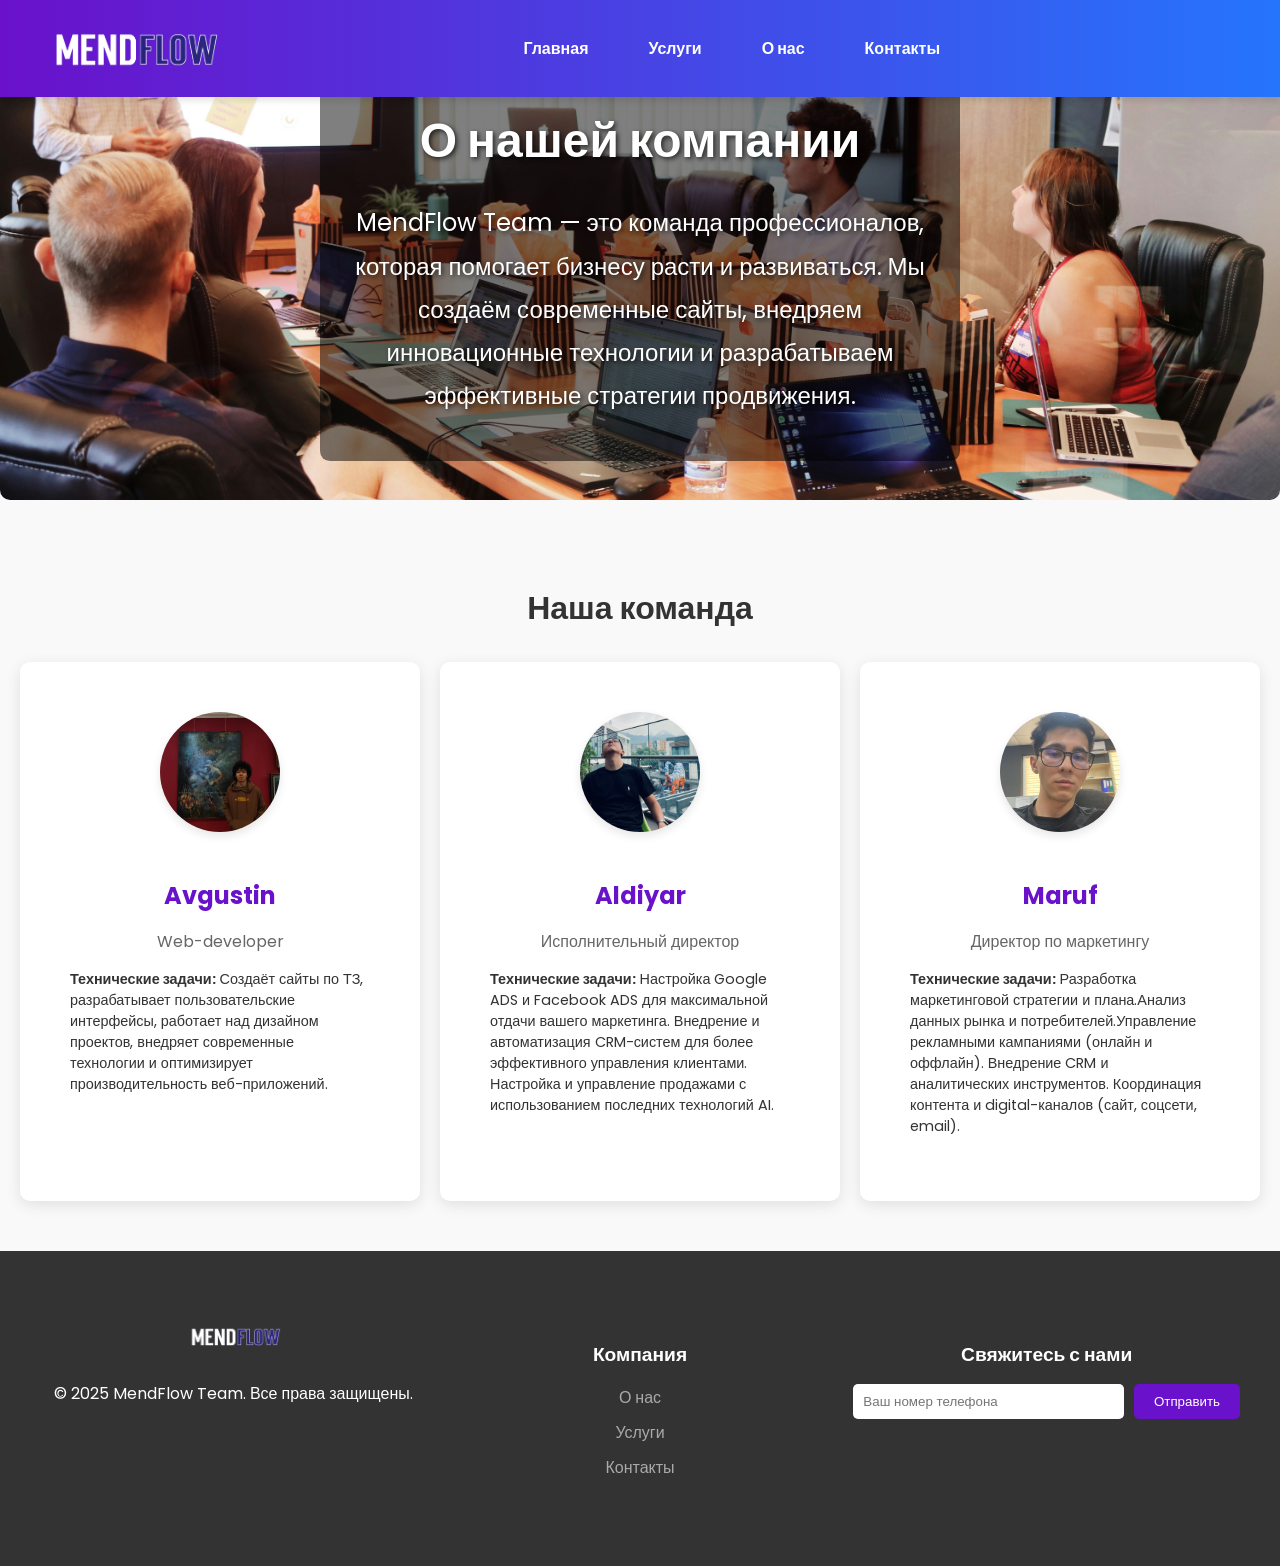
<file: about.html>
<!DOCTYPE html>
<html lang="ru">
	<head>
		<meta charset="UTF-8" />
		<meta name="viewport" content="width=device-width, initial-scale=1.0" />
		<title>О нас - MendFlow Team</title>
		<link
			href="https://fonts.googleapis.com/css2?family=Poppins:wght@400;600&display=swap"
			rel="stylesheet"
		/>
		<link rel="stylesheet" href="style.css" />
		<script src="script.js"></script>
	</head>
	<body>
		<header>
			<div class="container">
				<div class="logo">
					<img
						src="images/Снимок экрана 2025-04-28 в 23.38.07.png"
						alt="MendFlow Team"
					/>
				</div>
				<nav id="navMenu">
					<ul class="menu">
						<li><a href="index.html">Главная</a></li>
						<li><a href="services.html">Услуги</a></li>
						<li><a href="about.html">О нас</a></li>
						<li><a href="contact.html">Контакты</a></li>
					</ul>
				</nav>
				<div class="burger-menu" id="burgerMenu">
					<span></span>
					<span></span>
					<span></span>
				</div>
			</div>
		</header>

		<main>
			<!-- Секция с фоном -->
			<section class="about-hero">
				<div class="about-hero-content">
					<h1>О нашей компании</h1>
					<p>
						MendFlow Team — это команда профессионалов, которая помогает бизнесу
						расти и развиваться. Мы создаём современные сайты, внедряем
						инновационные технологии и разрабатываем эффективные стратегии
						продвижения.
					</p>
				</div>
				<img
					src="images/campaign-creators-gMsnXqILjp4-unsplash.jpg"
					alt="О нашей компании"
					class="about-hero-image"
				/>
			</section>

			<!-- Секция "Наша команда" -->
			<section class="team">
				<h2>Наша команда</h2>
				<div class="team-cards">
					<div class="team-card">
						<img src="images/Avgustin_2.jpg" alt="Avgustin" />
						<h3>Avgustin</h3>
						<p>Web-developer</p>
						<ul>
							<li>
								<strong>Технические задачи:</strong> Создаёт сайты по ТЗ,
								разрабатывает пользовательские интерфейсы, работает над дизайном
								проектов, внедряет современные технологии и оптимизирует
								производительность веб-приложений.
							</li>
						</ul>
					</div>
					<div class="team-card">
						<img src="images/aldiar.jpg" alt="Aldiyar" />
						<h3>Aldiyar</h3>
						<p>Исполнительный директор</p>
						<ul>
							<li>
								<strong>Технические задачи:</strong> Настройка Google ADS и
								Facebook ADS для максимальной отдачи вашего маркетинга.
								Внедрение и автоматизация CRM-систем для более эффективного
								управления клиентами. Настройка и управление продажами с
								использованием последних технологий AI.
							</li>
						</ul>
					</div>
					<div class="team-card">
						<img src="images/Maruf_2.jpg" alt="Maruf" />
						<h3>Maruf</h3>
						<p>Директор по маркетингу</p>
						<ul>
							<li>
								<strong>Технические задачи:</strong> Разработка маркетинговой
								стратегии и плана.Анализ данных рынка и потребителей.Управление
								рекламными кампаниями (онлайн и оффлайн). Внедрение CRM и
								аналитических инструментов. Координация контента и
								digital-каналов (сайт, соцсети, email).
							</li>
						</ul>
					</div>
				</div>
			</section>
		</main>

		<footer>
			<div class="footer-container">
				<div class="footer-logo">
					<img
						src="images/Снимок экрана 2025-04-28 в 23.38.07.png"
						alt="MendFlow Team"
					/>
					<p>&copy; 2025 MendFlow Team. Все права защищены.</p>
				</div>
				<div class="footer-links">
					<h3>Компания</h3>
					<ul>
						<li><a href="about.html">О нас</a></li>
						<li><a href="services.html">Услуги</a></li>
						<li><a href="contact.html">Контакты</a></li>
					</ul>
				</div>
				<div class="footer-subscribe">
					<h3>Свяжитесь с нами</h3>
					<form id="contactForm" action="#" method="post">
						<input
							type="tel"
							name="phone"
							placeholder="Ваш номер телефона"
							required
						/>
						<button type="submit">Отправить</button>
					</form>
				</div>
			</div>
		</footer>
	</body>
</html>
</file>
<file: style.css>
/* Общие стили */
body {
	font-family: 'Poppins', -apple-system, BlinkMacSystemFont, 'Segoe UI', Roboto,
		'Helvetica Neue', Arial, sans-serif;
	margin: 0;
	padding: 0;
	color: #333;
	background-color: #f9f9f9;
}

header {
	background: linear-gradient(90deg, #6a11cb, #2575fc);
	color: #fff;
	padding: 20px 0;
}

header .container {
	display: flex;
	justify-content: space-between;
	align-items: center;
	max-width: 1200px;
	margin: 0 auto;
	padding: 0 20px;
}

header .logo img {
	height: 50px;
}

/* Общие стили для nav-menu */
header .nav-menu {
	display: flex;
	align-items: center;
}

/* Стили для списка меню */
header .nav-menu ul {
	display: flex;
	list-style: none;
	margin: 0;
	padding: 0;
}

/* Стили для пунктов меню */
header .nav-menu ul li {
	margin: 0 15px;
}

header .nav-menu ul li a {
	text-decoration: none;
	color: #fff;
	font-size: 16px;
	font-weight: 600;
	transition: color 0.3s ease;
}

header .nav-menu ul li a:hover {
	color: #ffcc00;
}

/* Центрирование навигации */
header nav {
	flex: 1;
	display: flex;
	justify-content: center;
}

header nav ul.menu {
	list-style: none;
	display: flex;
	gap: 30px; /* Расстояние между пунктами меню */
	margin: 0;
	padding: 0;
}

header nav ul.menu li {
	position: relative;
}

header nav ul.menu li a {
	color: #fff;
	text-decoration: none;
	font-weight: bold;
	font-size: 1rem;
	padding: 10px 15px;
	border-radius: 5px;
	transition: all 0.3s ease;
}

header nav ul.menu li a:hover {
	color: #ffcc00;
}

/* Полоска под ссылкой при наведении */
header nav ul.menu li a::after {
	content: '';
	position: absolute;
	bottom: 0;
	left: 0;
	width: 0;
	height: 2px;
	background: #ffcc00;
	transition: width 0.4s ease;
}

header nav ul.menu li a:hover::after {
	width: 100%;
}

/* Сдвигаем номер телефона правее */
header .phone-link {
	color: #fff;
	font-size: 16px;
	font-weight: 600;
	text-decoration: none;
	margin-left: 70px; /* Увеличиваем отступ слева (20px + 50px) */
}

header .phone-link:hover {
	color: #ffcc00;
}

/* Hero секция */
.hero {
	display: flex;
	align-items: center;
	justify-content: space-between;
	padding: 50px 20px;
	background-color: #f9f9f9;
	margin-top: 100px; /* Отступ сверху для обычной версии */
}

.hero-image {
	max-width: 45%;
	animation: fadeInLeft 1.5s ease-in-out; /* Анимация для изображения */
}

.hero-image img {
	width: 100%;
	border-radius: 10px;
}

.hero-content {
	max-width: 50%;
	text-align: left;
	animation: fadeInRight 1.5s ease-in-out; /* Анимация для текста */
}

/* Анимация для текста */
.hero-content h1,
.hero-content p {
	opacity: 0;
	transform: translateY(20px);
	animation: fadeInUp 0.5s ease-in-out forwards;
}

.hero-content h1 {
	animation-delay: 0.2s; /* Задержка для заголовка */
}

.hero-content p {
	animation-delay: 0.3s; /* Задержка для текста */
}

/* Ключевые кадры для анимации */
@keyframes fadeInUp {
	from {
		opacity: 0;
		transform: translateY(20px);
	}
	to {
		opacity: 1;
		transform: translateY(0);
	}
}

.hero-buttons {
	display: flex;
	gap: 15px;
}

/* Общий стиль для кнопок */
.hero-buttons .contact-btn,
.hero-buttons .btn {
	display: inline-block;
	padding: 10px 20px;
	font-size: 1rem;
	font-weight: 600;
	text-align: center;
	text-decoration: none;
	border-radius: 30px;
	transition: all 0.3s ease;
	cursor: pointer;
}

/* Стиль для кнопки "Начать" */
.hero-buttons .contact-btn {
	background: linear-gradient(90deg, #ff7eb3, #ff758c);
	color: #fff;
	border: none;
	box-shadow: 0 4px 10px rgba(255, 117, 140, 0.3);
}

.hero-buttons .contact-btn:hover {
	background: linear-gradient(90deg, #ff758c, #ff7eb3);
	box-shadow: 0 6px 15px rgba(255, 117, 140, 0.5);
}

/* Стиль для кнопки "Узнать больше" */
.hero-buttons .btn {
	background: transparent;
	color: #6a11cb;
	border: 2px solid #6a11cb;
}

.hero-buttons .btn:hover {
	background: #6a11cb;
	color: #fff;
	box-shadow: 0 4px 10px rgba(106, 17, 203, 0.3);
}

footer {
	text-align: center;
	padding: 20px;
	background: #333;
	color: #fff;
}

/* Контейнер для кнопки "Связаться с нами" */
.contact-button-wrapper {
	margin-left: auto;
	display: flex;
	align-items: center;
}

/* Стили для кнопки "Связаться с нами" */
.contact-btn {
	display: inline-block;
	padding: 10px 20px;
	background: linear-gradient(90deg, #ff7eb3, #ff758c);
	color: #fff;
	text-decoration: none;
	font-weight: bold;
	border-radius: 25px;
	transition: all 0.3s ease;
	position: relative;
	overflow: hidden;
	white-space: nowrap; /* Убирает перенос текста */
}

.contact-btn:hover {
	background: linear-gradient(90deg, #ff758c, #ff7eb3);
	box-shadow: 0 4px 15px rgba(255, 117, 140, 0.5);
	transform: scale(1.1);
}

/* Анимация волны при наведении */
.contact-btn::before {
	content: '';
	position: absolute;
	top: 50%;
	left: 50%;
	width: 0;
	height: 0;
	background: rgba(255, 255, 255, 0.3);
	border-radius: 50%;
	transform: translate(-50%, -50%);
	transition: width 0.6s ease, height 0.6s ease;
}

.contact-btn:hover::before {
	width: 300%;
	height: 300%;
}

/* Убираем лишнее пространство вокруг кнопки */
header .container {
	display: flex;
	justify-content: space-between;
	align-items: center;
	max-width: 1200px;
	margin: 0 auto;
	padding: 0 20px;
}

/* Секция "О нас" */
.about-hero {
	position: relative;
	text-align: center;
	color: #fff;
}

.about-hero-image {
	width: 100%;
	height: 500px; /* Увеличиваем высоту изображения */
	object-fit: cover; /* Сохраняем пропорции изображения */
	border-radius: 10px;
}

.about-hero-content {
	position: absolute;
	top: 50%;
	left: 50%;
	transform: translate(-50%, -50%);
	z-index: 2;
	background: rgba(0, 0, 0, 0.5); /* Полупрозрачный фон */
	padding: 20px;
	border-radius: 10px; /* Закругление углов фона */
}

.about-hero h1 {
	font-size: 3rem; /* Увеличиваем размер заголовка */
	margin-bottom: 20px;
	text-shadow: 2px 2px 5px rgba(0, 0, 0, 0.7); /* Тень для текста */
}

.about-hero p {
	font-size: 1.5rem; /* Увеличиваем размер текста */
	line-height: 1.8;
	text-shadow: 2px 2px 5px rgba(0, 0, 0, 0.7); /* Тень для текста */
}

/* Секция "Наша команда" */
.team {
	padding: 50px 20px;
	background-color: #f9f9f9;
	text-align: center;
}

.team h2 {
	font-size: 2rem;
	color: #333;
	margin-bottom: 30px;
}

.team-cards {
	display: flex;
	justify-content: space-between;
	gap: 15px; /* Уменьшено расстояние между карточками */
	flex-wrap: wrap; /* Перенос карточек на новую строку при необходимости */
}

.team-card {
	background: #fff;
	border-radius: 10px; /* Скругление углов на 10 пикселей */
	box-shadow: 0 4px 15px rgba(0, 0, 0, 0.1); /* Тень для карточек */
	padding: 50px;
	text-align: center;
	transition: transform 0.3s ease, box-shadow 0.3s ease; /* Анимация при наведении */
	width: calc(
		50% - 40px
	); /* Учитываем уменьшенное расстояние между карточками */
	max-width: 300px;
}

.team-card:hover {
	transform: translateY(-10px); /* Поднимаем карточку при наведении */
	box-shadow: 0 8px 20px rgba(0, 0, 0, 0.2); /* Увеличиваем тень */
}

.team-card img {
	width: 120px;
	height: 120px;
	border-radius: 50%; /* Круглые изображения */
	margin-bottom: 15px;
	object-fit: cover;
	box-shadow: 0 4px 10px rgba(0, 0, 0, 0.1); /* Тень для изображения */
}

.team-card h3 {
	font-size: 1.5rem;
	color: #6a11cb;
	margin-bottom: 10px;
}

.team-card p {
	font-size: 1rem;
	color: #666;
	margin-bottom: 15px;
}

.team-card ul {
	text-align: left;
	font-size: 0.9rem;
	color: #333;
	padding: 0;
	list-style: none;
}

.team-card ul li {
	margin-bottom: 10px;
}

/* Анимация появления карточек */
@keyframes fadeIn {
	from {
		opacity: 0;
		transform: translateY(20px);
	}
	to {
		opacity: 1;
		transform: translateY(0);
	}
}

.team-card {
	animation: fadeIn 0.5s ease-in-out;
}

/* Секция "Наши Услуги" */
.services {
	padding: 50px 20px;
	background-color: #f9f9f9;
	text-align: center;
}

.services h2 {
	font-size: 2.5rem;
	color: #333;
	margin-bottom: 20px;
}

.services p {
	font-size: 1.2rem;
	color: #666;
	margin-bottom: 40px;
}

/* Стили для карточек услуг */
.services-cards {
	display: grid;
	grid-template-columns: repeat(3, 1fr); /* Три колонки по умолчанию */
	gap: 20px; /* Расстояние между карточками */
}

.service-card {
	background: #fff;
	border-radius: 10px;
	box-shadow: 0 4px 15px rgba(0, 0, 0, 0.1);
	overflow: hidden;
	text-align: center;
	padding: 20px;
	transition: transform 0.3s ease, box-shadow 0.3s ease;
}

.service-card img {
	width: 100%;
	height: 200px;
	object-fit: cover; /* Изображение обрезается, чтобы заполнить контейнер */
	border-radius: 10px 10px 0 0;
}

/* Адаптивность для мобильных устройств */
@media (max-width: 768px) {
	.services-cards {
		grid-template-columns: repeat(2, 1fr); /* Две колонки на планшетах */
	}

	.service-card {
		padding: 15px;
	}
}

@media (max-width: 480px) {
	.services-cards {
		grid-template-columns: 1fr; /* Одна колонка на телефонах */
	}
}

.contact-help {
	margin-top: 30px;
	padding: 20px;
	background-color: #f9f9f9;
	text-align: center;
	border-radius: 10px; /* Скругленные углы */
	box-shadow: 0 4px 10px rgba(0, 0, 0, 0.1); /* Лёгкая тень */
}

.contact-help p {
	font-size: 1rem;
	color: #333;
	margin-bottom: 15px;
}

.contact-icons {
	display: flex;
	justify-content: center;
	gap: 15px; /* Расстояние между иконками */
}

.contact-icons a img {
	width: 48px; /* Размер иконок */
	height: 48px;
	transition: transform 0.3s ease;
}

.contact-icons a img:hover {
	transform: scale(1.1); /* Увеличение иконки при наведении */
}

/* Секция "Портфолио" */
.portfolio {
	padding: 50px 20px;
	background-color: #f9f9f9;
	text-align: center;
}

.portfolio h2 {
	font-size: 2.5rem;
	color: #333;
	margin-bottom: 20px;
}

.portfolio p {
	font-size: 1.2rem;
	color: #666;
	margin-bottom: 40px;
}

.portfolio-cards {
	display: flex;
	flex-direction: column;
	gap: 30px; /* Расстояние между карточками */
}

.portfolio-card {
	display: flex;
	align-items: center;
	gap: 20px;
	background: #fff;
	border-radius: 15px;
	box-shadow: 0 4px 15px rgba(0, 0, 0, 0.1);
	padding: 20px;
}

.portfolio-card.reverse {
	flex-direction: row-reverse; /* Меняем порядок для чередования */
}

.portfolio-card img {
	width: 50%;
	height: auto;
	border-radius: 10px;
	object-fit: cover;
}

.portfolio-content {
	width: 50%;
	text-align: left;
}

.portfolio-content h3 {
	font-size: 1.5rem;
	color: #6a11cb;
	margin-bottom: 10px;
}

.portfolio-content p {
	font-size: 1rem;
	color: #666;
}

/* Секция "Контакты" */
.contact {
	padding: 50px 20px;
	background-color: #f9f9f9;
	text-align: center;
}

.contact h2 {
	font-size: 2.5rem;
	color: #333;
	margin-bottom: 20px;
}

.contact p {
	font-size: 1.2rem;
	color: #666;
	margin-bottom: 40px;
}

.contact-info {
	display: flex;
	justify-content: space-between;
	gap: 20px;
	flex-wrap: wrap;
	margin-bottom: 40px;
}

.contact-item {
	flex: 1;
	min-width: 200px;
	background: #fff;
	padding: 20px;
	border-radius: 10px;
	box-shadow: 0 4px 15px rgba(0, 0, 0, 0.1);
	text-align: center;
}

.contact-item h3 {
	font-size: 1.5rem;
	color: #6a11cb;
	margin-bottom: 10px;
}

/* Анимация для заголовков в секции "Контакты" */
.contact-item h3 {
	transition: transform 0.3s ease, color 0.3s ease;
}

.contact-item h3:hover {
	transform: scale(1.1); /* Увеличение размера при наведении */
	color: #007bff; /* Изменение цвета текста на синий */
}

.contact-item p {
	font-size: 1rem;
	color: #666;
}

.contact-form {
	background: #fff;
	padding: 20px;
	border-radius: 10px;
	box-shadow: 0 4px 15px rgba(0, 0, 0, 0.1);
	margin-bottom: 40px;
}

.contact-form h3 {
	font-size: 1.5rem;
	color: #6a11cb;
	margin-bottom: 20px;
}

.contact-form form {
	display: flex;
	flex-direction: column;
	gap: 15px;
}

.contact-form input,
.contact-form textarea {
	width: 100%;
	padding: 10px;
	border: 1px solid #ddd;
	border-radius: 5px;
	font-size: 1rem;
}

.contact-form button {
	padding: 10px 20px;
	background: #6a11cb;
	color: #fff;
	border: none;
	border-radius: 5px;
	font-size: 1rem;
	cursor: pointer;
	transition: background 0.3s ease;
}

.contact-form button:hover {
	background: #2575fc;
}

.contact-map iframe {
	border-radius: 10px;
	box-shadow: 0 4px 15px rgba(0, 0, 0, 0.1);
}

/* Футер */
.footer-container {
	display: flex;
	justify-content: space-between;
	gap: 20px;
	padding: 50px 20px;
	background-color: #333;
	color: #fff;
	flex-wrap: wrap;
}

.footer-logo {
	flex: 1;
	min-width: 200px;
	text-align: center;
}

.footer-logo img {
	width: 100px;
	margin-bottom: 10px;
}

.footer-links,
.footer-support,
.footer-subscribe {
	flex: 1;
	min-width: 200px;
}

.footer-links h3,
.footer-support h3,
.footer-subscribe h3 {
	font-size: 1.2rem;
	margin-bottom: 15px;
	color: #fff;
}

.footer-links ul,
.footer-support ul {
	list-style: none;
	padding: 0;
}

.footer-links ul li,
.footer-support ul li {
	margin-bottom: 10px;
}

.footer-links ul li a,
.footer-support ul li a {
	color: #aaa;
	text-decoration: none;
}

.footer-links ul li a:hover,
.footer-support ul li a:hover {
	color: #fff;
}

.footer-subscribe form {
	display: flex;
	gap: 10px;
}

.footer-subscribe input {
	flex: 1;
	padding: 10px;
	border: none;
	border-radius: 5px;
}

.footer-subscribe button {
	padding: 10px 20px;
	background: #6a11cb;
	color: #fff;
	border: none;
	border-radius: 5px;
	cursor: pointer;
	transition: background 0.3s ease;
}

.footer-subscribe button:hover {
	background: #2575fc;
}
.about {
	padding: 50px 20px;
	background-color: #f9f9f9;
	display: flex;
	justify-content: center;
	align-items: center;
}

.about-card {
	background: #fff;
	padding: 30px;
	border-radius: 15px;
	box-shadow: 0 4px 15px rgba(0, 0, 0, 0.1);
	max-width: 800px;
	text-align: center;
	transition: transform 0.3s ease, box-shadow 0.3s ease;
}

.about-card:hover {
	transform: translateY(-10px);
	box-shadow: 0 8px 20px rgba(0, 0, 0, 0.2);
}

.about-card h2 {
	font-size: 2.5rem;
	color: #333;
	margin-bottom: 20px;
}

.about-card h3 {
	font-size: 1.5rem;
	color: #6a11cb;
	margin-top: 20px;
	margin-bottom: 10px;
}

.about-card p {
	font-size: 1.2rem;
	color: #666;
	line-height: 1.6;
	margin-bottom: 20px;
}

/* Анимация для .contact-item */
.contact-item {
	transition: transform 0.3s ease, box-shadow 0.3s ease;
}

.contact-item:hover {
	transform: scale(1.05); /* Увеличение размера при наведении */
	box-shadow: 0 4px 15px rgba(0, 0, 0, 0.2); /* Тень при наведении */
}

/* Стили для модального окна */
.modal {
	display: none; /* Скрыто по умолчанию */
	position: fixed;
	top: 0;
	left: 0;
	width: 100%;
	height: 100%;
	background-color: rgba(0, 0, 0, 0.5);
	justify-content: center;
	align-items: center;
	z-index: 1000;
}

.modal-content {
	background: #fff;
	padding: 20px;
	border-radius: 10px;
	width: 90%;
	max-width: 400px;
	text-align: center;
	box-shadow: 0 4px 15px rgba(0, 0, 0, 0.2);
}

.modal-content h3 {
	margin-bottom: 20px;
	color: #333;
}

.modal-content input {
	width: 100%;
	padding: 10px;
	margin-bottom: 15px;
	border: 1px solid #ddd;
	border-radius: 5px;
	font-size: 1rem;
}

.modal-content button {
	padding: 10px 20px;
	background: #6a11cb;
	color: #fff;
	border: none;
	border-radius: 5px;
	cursor: pointer;
	transition: background 0.3s ease;
}

.modal-content button:hover {
	background: #2575fc;
}

.close {
	position: absolute;
	top: 10px;
	right: 15px;
	font-size: 1.5rem;
	color: #333;
	cursor: pointer;
}

/* Адаптивные стили для мобильной версии */
@media (max-width: 768px) {
	/* Меню становится вертикальным */
	header .nav-menu {
		flex-direction: column;
		align-items: flex-start;
		padding: 10px 20px;
		background: linear-gradient(90deg, #6a11cb, #2575fc);
		border-radius: 0 0 10px 10px;
		box-shadow: 0 4px 6px rgba(0, 0, 0, 0.1);
	}

	header .nav-menu ul {
		flex-direction: column;
		width: 100%;
	}

	header .nav-menu ul li {
		margin: 10px 0;
	}

	header .nav-menu ul li a {
		font-size: 18px;
		padding: 10px 0;
		width: 100%;
		text-align: left;
	}

	/* Сдвигаем номер телефона вниз */
	header .phone-link {
		margin-left: 0;
		margin-top: 10px;
		font-size: 18px;
		text-align: left;
		width: 100%;
	}
}
/* Скрываем бургер-меню на больших экранах */
.burger-menu {
	display: none;
}

/* Показываем бургер-меню только на мобильных устройствах */
@media (max-width: 768px) {
	.burger-menu {
		display: flex;
		flex-direction: column;
		justify-content: space-between;
		width: 30px;
		height: 20px;
		cursor: pointer;
	}

	.burger-menu span {
		display: block;
		height: 3px;
		width: 100%;
		background-color: #fff;
		border-radius: 2px;
		transition: all 0.3s ease;
	}

	/* Скрываем меню по умолчанию */
	.nav-menu {
		display: none; /* Скрыто по умолчанию */
		flex-direction: column;
		position: absolute;
		top: 70px;
		right: 10px; /* Добавляем отступ от правого края */
		width: 80%; /* Ограничиваем ширину меню */
		background: linear-gradient(90deg, #6a11cb, #2575fc);
		box-shadow: 0 4px 6px rgba(0, 0, 0, 0.1);
		border-radius: 10px; /* Закругляем углы */
		z-index: 999;
		padding: 20px; /* Добавляем внутренние отступы */
	}

	.nav-menu.active {
		display: flex;
	}

	.nav-menu ul {
		flex-direction: column;
		width: 100%;
	}

	.nav-menu ul li {
		margin: 10px 0;
		text-align: left; /* Выравниваем текст по левому краю */
	}

	.nav-menu ul li a {
		font-size: 18px;
		padding: 10px 0;
		color: #fff;
		text-decoration: none;
	}

	.nav-menu ul li a:hover {
		color: #ffcc00;
	}

	.phone-link {
		margin-top: 20px;
		font-size: 18px;
		color: #fff;
		text-align: left; /* Выравниваем текст по левому краю */
	}
}

/* Стили для бургер-меню */
.burger-menu {
	display: none;
	flex-direction: column;
	justify-content: space-between;
	width: 30px;
	height: 21px;
	cursor: pointer;
	z-index: 1001;
}

.burger-menu span {
	width: 100%;
	height: 3px;
	background-color: #fff;
	border-radius: 3px;
	transition: all 0.3s ease;
}

.burger-menu.active span:nth-child(1) {
	transform: translateY(9px) rotate(45deg);
}

.burger-menu.active span:nth-child(2) {
	opacity: 0;
}

.burger-menu.active span:nth-child(3) {
	transform: translateY(-9px) rotate(-45deg);
}

/* Скрываем бургер-меню на больших экранах */
@media (max-width: 992px) {
	.burger-menu {
		display: flex;
	}

	header nav {
		position: fixed;
		top: 0;
		right: -300px;
		width: 300px;
		height: 100vh;
		background: linear-gradient(135deg, #6a11cb, #2575fc);
		z-index: 1000;
		transition: right 0.3s ease;
		box-shadow: -5px 0 15px rgba(0, 0, 0, 0.1);
		padding-top: 80px;
	}

	header nav.active {
		right: 0;
	}

	header nav ul.menu {
		flex-direction: column;
		gap: 20px;
		align-items: center;
		width: 100%;
		padding-top: 20px;
	}

	header nav ul.menu li {
		width: 80%;
		text-align: center;
	}

	header nav ul.menu li a {
		display: block;
		padding: 15px 0;
	}
}

header {
	position: fixed;
	top: 0;
	left: 0;
	width: 100%;
	background: linear-gradient(90deg, #6a11cb, #2575fc); /* Градиентный фон */
	color: #fff;
	z-index: 1000;
	box-shadow: 0 4px 6px rgba(0, 0, 0, 0.1);
}

/* Скрываем меню по умолчанию */
.nav-menu {
	display: none; /* Скрыто по умолчанию */
	flex-direction: column;
	position: fixed;
	top: 0;
	right: -300px; /* Меню скрыто за пределами экрана */
	width: 300px;
	height: 100vh;
	background: linear-gradient(135deg, #6a11cb, #2575fc);
	box-shadow: -5px 0 15px rgba(0, 0, 0, 0.1);
	padding-top: 80px;
	transition: right 0.3s ease; /* Анимация появления */
	z-index: 1000;
}

/* Показываем меню, когда добавлен класс active */
.nav-menu.active {
	right: 0; /* Меню выезжает на экран */
}

/* Стили для пунктов меню */
.nav-menu ul {
	flex-direction: column;
	gap: 20px;
	align-items: center;
	width: 100%;
}

.nav-menu ul li {
	width: 80%;
	text-align: center;
}

.nav-menu ul li a {
	display: block;
	padding: 15px 0;
	color: #fff;
	text-decoration: none;
	font-size: 18px;
	font-weight: 600;
}

.nav-menu ul li a:hover {
	color: #ffcc00;
}

/* Стили для бургер-меню */
.burger-menu {
	display: none;
	flex-direction: column;
	justify-content: space-between;
	width: 30px;
	height: 21px;
	cursor: pointer;
	z-index: 1001;
}

.burger-menu span {
	width: 100%;
	height: 3px;
	background-color: #fff;
	border-radius: 3px;
	transition: all 0.3s ease;
}

.burger-menu.active span:nth-child(1) {
	transform: translateY(9px) rotate(45deg);
}

.burger-menu.active span:nth-child(2) {
	opacity: 0;
}

.burger-menu.active span:nth-child(3) {
	transform: translateY(-9px) rotate(-45deg);
}

/* Показываем бургер-меню только на мобильных устройствах */
@media (max-width: 992px) {
	.burger-menu {
		display: flex;
	}
}

/* Адаптивные стили для секции hero */
@media (max-width: 768px) {
	.hero {
		display: flex;
		flex-direction: column; /* Располагаем элементы вертикально */
		align-items: center;
		text-align: center; /* Выравниваем текст по центру */
		padding: 20px;
		margin-top: 120px; /* Увеличиваем отступ сверху для мобильной версии */
	}

	.hero-image {
		max-width: 100%; /* Изображение занимает всю ширину */
		margin-bottom: 20px; /* Отступ снизу */
	}

	.hero-image img {
		width: 100%; /* Изображение адаптируется под ширину экрана */
		max-width: 300px; /* Ограничиваем максимальную ширину */
		height: auto;
		border-radius: 10px; /* Скругляем углы */
	}

	.hero-content {
		max-width: 100%; /* Текст занимает всю ширину */
		margin-top: 20px; /* Отступ сверху */
	}

	.hero-content h1 {
		font-size: 24px; /* Уменьшаем размер заголовка */
		line-height: 1.4; /* Увеличиваем межстрочный интервал */
		margin-bottom: 15px;
	}

	.hero-content p {
		font-size: 16px; /* Уменьшаем размер текста */
		line-height: 1.6; /* Увеличиваем читаемость */
		margin-bottom: 20px;
	}

	.hero-buttons {
		flex-direction: column; /* Кнопки располагаются вертикально */
		gap: 10px; /* Расстояние между кнопками */
	}

	.hero-buttons .btn {
		width: 100%; /* Кнопки занимают всю ширину */
		max-width: 300px; /* Ограничиваем максимальную ширину */
	}
}

/* Стили для номера телефона */
.phone-link {
	margin-left: auto; /* Сдвигаем номер телефона вправо */
	font-size: 16px;
	font-weight: 600;
	color: #fff;
	text-decoration: none;
}

.phone-link a {
	color: #fff;
	text-decoration: none;
	transition: color 0.3s ease;
}

.phone-link a:hover {
	color: #ffcc00; /* Цвет при наведении */
}

/* Адаптивные стили для мобильной версии */
@media (max-width: 768px) {
	.phone-link {
		display: none; /* Скрываем номер телефона на мобильной версии */
	}
}
</file>
